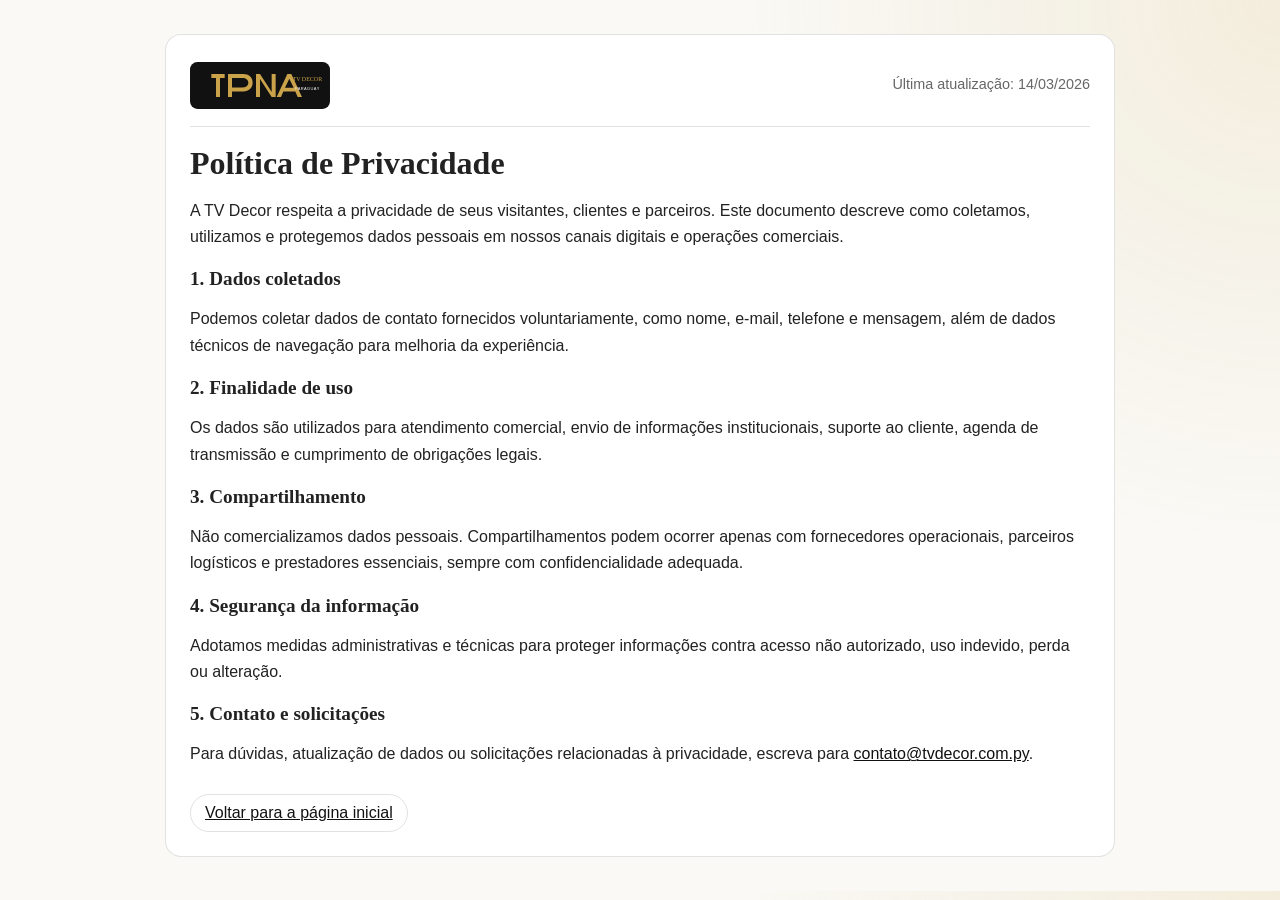
<file: privacidade/index.html>
<!doctype html>
<html lang="pt-BR">
  <head>
    <meta charset="UTF-8" />
    <meta name="viewport" content="width=device-width, initial-scale=1.0" />
    <title>Política de Privacidade | TV Decor</title>
    <style>
      :root {
        --primary: #111111;
        --gold: #c9a24a;
        --line: rgba(17, 17, 17, 0.12);
      }
      body {
        margin: 0;
        font-family: "Segoe UI", sans-serif;
        background: radial-gradient(circle at top right, rgba(201, 162, 74, 0.14), transparent 35%), #faf9f5;
        color: #222;
      }
      main {
        width: min(900px, 92%);
        margin: 34px auto;
        background: #fff;
        border: 1px solid var(--line);
        border-radius: 16px;
        padding: 24px;
      }
      .top {
        display: flex;
        align-items: center;
        justify-content: space-between;
        gap: 16px;
        border-bottom: 1px solid var(--line);
        padding-bottom: 14px;
      }
      .top img {
        width: 140px;
      }
      h1 {
        margin: 18px 0 10px;
        font-family: Georgia, serif;
      }
      h2 {
        margin: 18px 0 8px;
        font-family: Georgia, serif;
        font-size: 1.2rem;
      }
      p {
        line-height: 1.65;
      }
      a {
        color: var(--primary);
      }
      .back {
        display: inline-block;
        margin-top: 10px;
        padding: 9px 14px;
        border-radius: 999px;
        border: 1px solid var(--line);
      }
      .stamp {
        color: #666;
        font-size: 0.9rem;
      }
    </style>
  </head>
  <body>
    <main>
      <div class="top">
        <img src="../assets/logo-tvdecor.svg" alt="TV Decor" />
        <p class="stamp">Última atualização: 14/03/2026</p>
      </div>

      <h1>Política de Privacidade</h1>
      <p>
        A TV Decor respeita a privacidade de seus visitantes,
        clientes e parceiros. Este documento descreve como coletamos, utilizamos e protegemos
        dados pessoais em nossos canais digitais e operações comerciais.
      </p>

      <h2>1. Dados coletados</h2>
      <p>
        Podemos coletar dados de contato fornecidos voluntariamente, como nome, e-mail,
        telefone e mensagem, além de dados técnicos de navegação para melhoria da experiência.
      </p>

      <h2>2. Finalidade de uso</h2>
      <p>
        Os dados são utilizados para atendimento comercial, envio de informações institucionais,
        suporte ao cliente, agenda de transmissão e cumprimento de obrigações legais.
      </p>

      <h2>3. Compartilhamento</h2>
      <p>
        Não comercializamos dados pessoais. Compartilhamentos podem ocorrer apenas com
        fornecedores operacionais, parceiros logísticos e prestadores essenciais, sempre com
        confidencialidade adequada.
      </p>

      <h2>4. Segurança da informação</h2>
      <p>
        Adotamos medidas administrativas e técnicas para proteger informações contra acesso
        não autorizado, uso indevido, perda ou alteração.
      </p>

      <h2>5. Contato e solicitações</h2>
      <p>
        Para dúvidas, atualização de dados ou solicitações relacionadas à privacidade, escreva
        para <a href="mailto:contato@tvdecor.com.py">contato@tvdecor.com.py</a>.
      </p>

      <a class="back" href="../">Voltar para a página inicial</a>
    </main>
  </body>
</html>
</file>
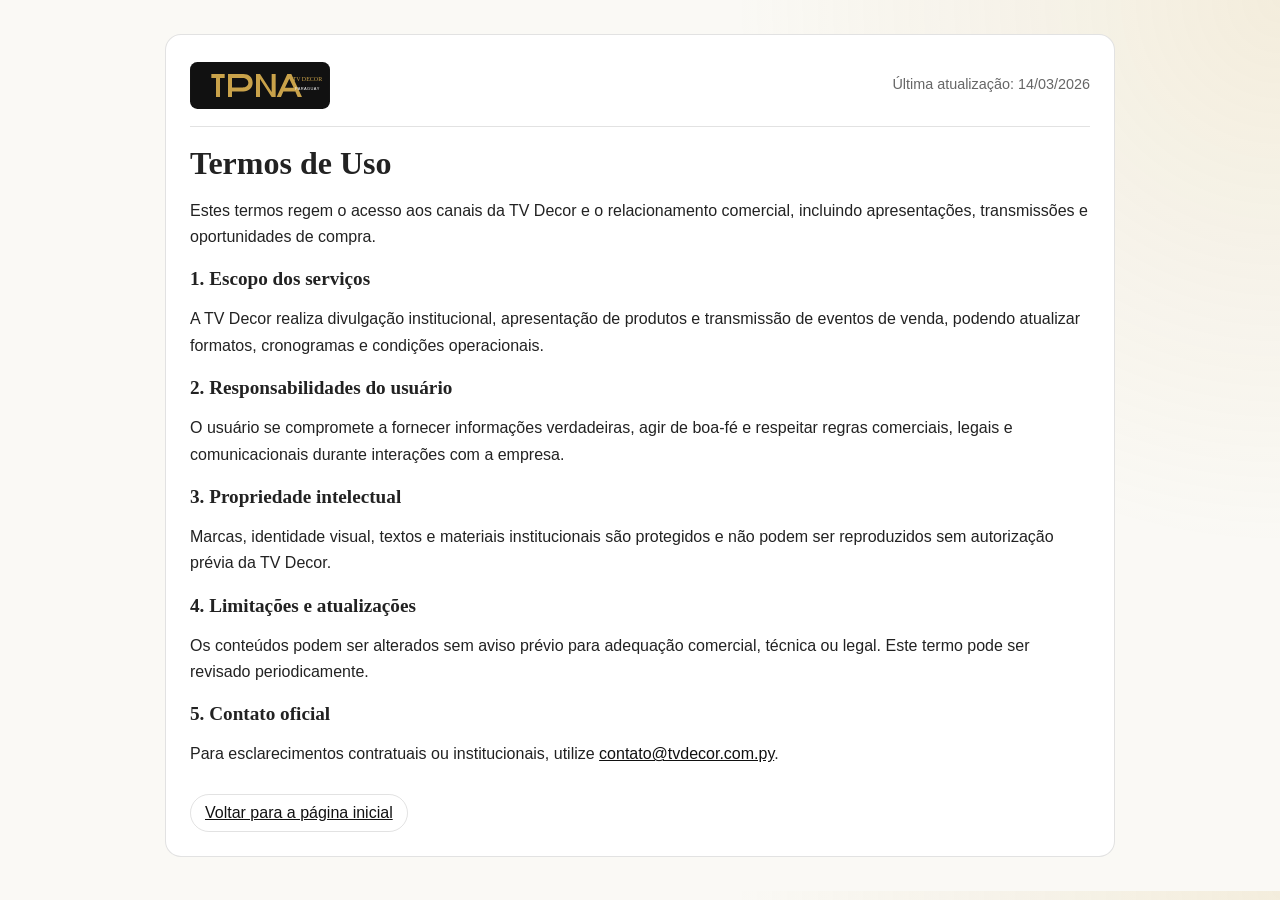
<file: termos/index.html>
<!doctype html>
<html lang="pt-BR">
  <head>
    <meta charset="UTF-8" />
    <meta name="viewport" content="width=device-width, initial-scale=1.0" />
    <title>Termos de Uso | TV Decor</title>
    <style>
      :root {
        --primary: #111111;
        --gold: #c9a24a;
        --line: rgba(17, 17, 17, 0.12);
      }
      body {
        margin: 0;
        font-family: "Segoe UI", sans-serif;
        background: radial-gradient(circle at top right, rgba(201, 162, 74, 0.14), transparent 35%), #faf9f5;
        color: #222;
      }
      main {
        width: min(900px, 92%);
        margin: 34px auto;
        background: #fff;
        border: 1px solid var(--line);
        border-radius: 16px;
        padding: 24px;
      }
      .top {
        display: flex;
        align-items: center;
        justify-content: space-between;
        gap: 16px;
        border-bottom: 1px solid var(--line);
        padding-bottom: 14px;
      }
      .top img {
        width: 140px;
      }
      h1 {
        margin: 18px 0 10px;
        font-family: Georgia, serif;
      }
      h2 {
        margin: 18px 0 8px;
        font-family: Georgia, serif;
        font-size: 1.2rem;
      }
      p {
        line-height: 1.65;
      }
      a {
        color: var(--primary);
      }
      .back {
        display: inline-block;
        margin-top: 10px;
        padding: 9px 14px;
        border-radius: 999px;
        border: 1px solid var(--line);
      }
      .stamp {
        color: #666;
        font-size: 0.9rem;
      }
    </style>
  </head>
  <body>
    <main>
      <div class="top">
        <img src="../assets/logo-tvdecor.svg" alt="TV Decor" />
        <p class="stamp">Última atualização: 14/03/2026</p>
      </div>

      <h1>Termos de Uso</h1>
      <p>
        Estes termos regem o acesso aos canais da TV Decor e o relacionamento comercial,
        incluindo apresentações, transmissões e oportunidades de compra.
      </p>

      <h2>1. Escopo dos serviços</h2>
      <p>
        A TV Decor realiza divulgação institucional, apresentação de produtos e transmissão
        de eventos de venda, podendo atualizar formatos, cronogramas e condições operacionais.
      </p>

      <h2>2. Responsabilidades do usuário</h2>
      <p>
        O usuário se compromete a fornecer informações verdadeiras, agir de boa-fé e respeitar
        regras comerciais, legais e comunicacionais durante interações com a empresa.
      </p>

      <h2>3. Propriedade intelectual</h2>
      <p>
        Marcas, identidade visual, textos e materiais institucionais são protegidos e não podem
        ser reproduzidos sem autorização prévia da TV Decor.
      </p>

      <h2>4. Limitações e atualizações</h2>
      <p>
        Os conteúdos podem ser alterados sem aviso prévio para adequação comercial, técnica ou
        legal. Este termo pode ser revisado periodicamente.
      </p>

      <h2>5. Contato oficial</h2>
      <p>
        Para esclarecimentos contratuais ou institucionais, utilize
        <a href="mailto:contato@tvdecor.com.py">contato@tvdecor.com.py</a>.
      </p>

      <a class="back" href="../">Voltar para a página inicial</a>
    </main>
  </body>
</html>
</file>
